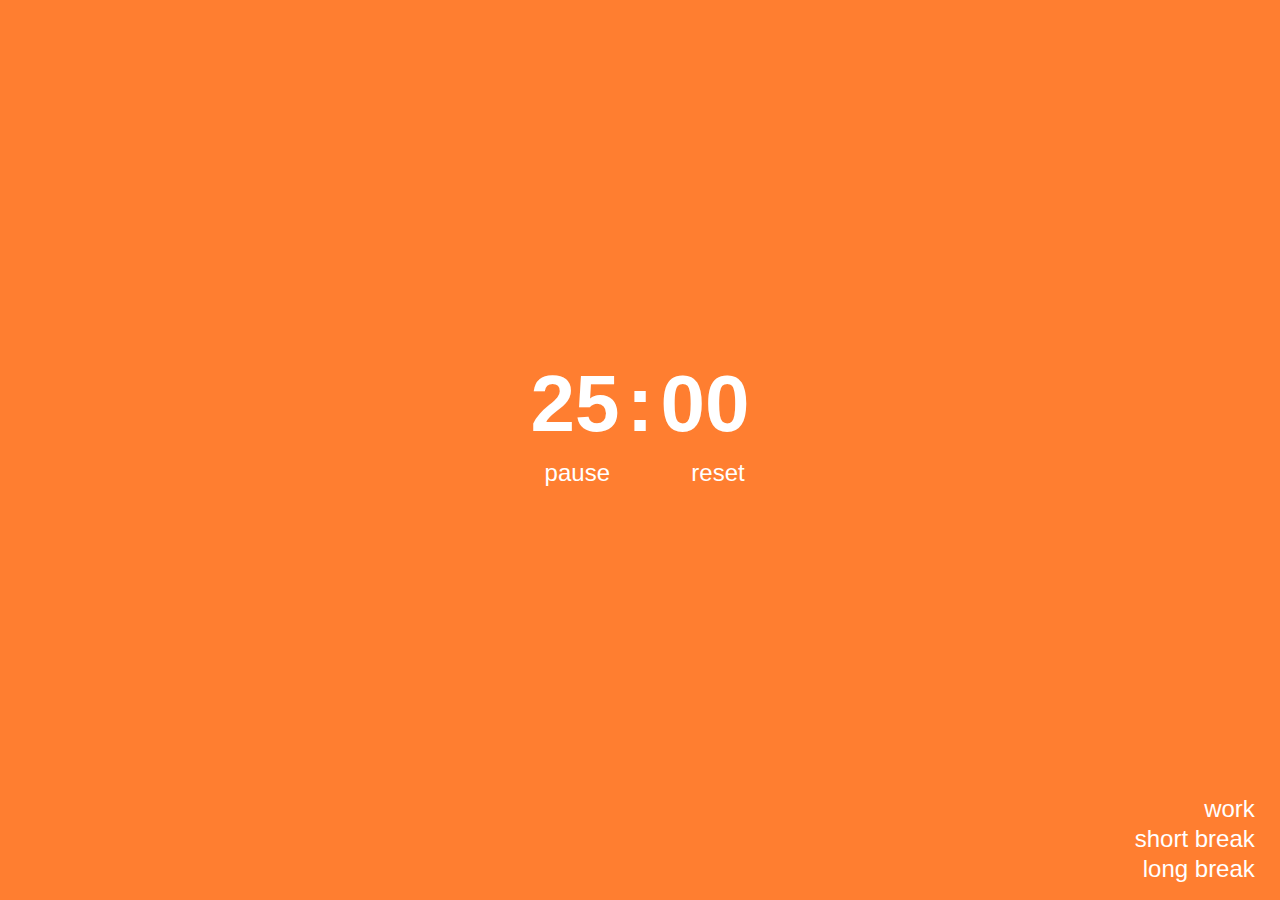
<file: index.html>
<!DOCTYPE html>

<html lang='en'>

<head>
    <meta charset='UTF-8'>
    <title>Sunset Timer</title>
    <link rel='stylesheet' href='./style.css'>
    <link rel='icon' type='image/png' href='./favicon.png'>
</head>

<body>
    <div id='top-wrapper'>
        <div id='timer'>
            <h1 id='time'>
                <span id='minutes'></span> :
                <span id='seconds'></span>
            </h1>
        </div>
    </div>
    <div id='timer-buttons'>
        <button id='pause'>pause</button>
        <button id='reset'>reset</button>
    </div>
    <div id='bottom-wrapper'>
        <div id='mode-buttons'>
            <button id='work'>work</button>
            <button id='short-break'>short break</button>
            <button id='long-break'>long break</button>
        </div>
    </div>

    <script src='./script.js'></script>
</body>

</html>
</file>
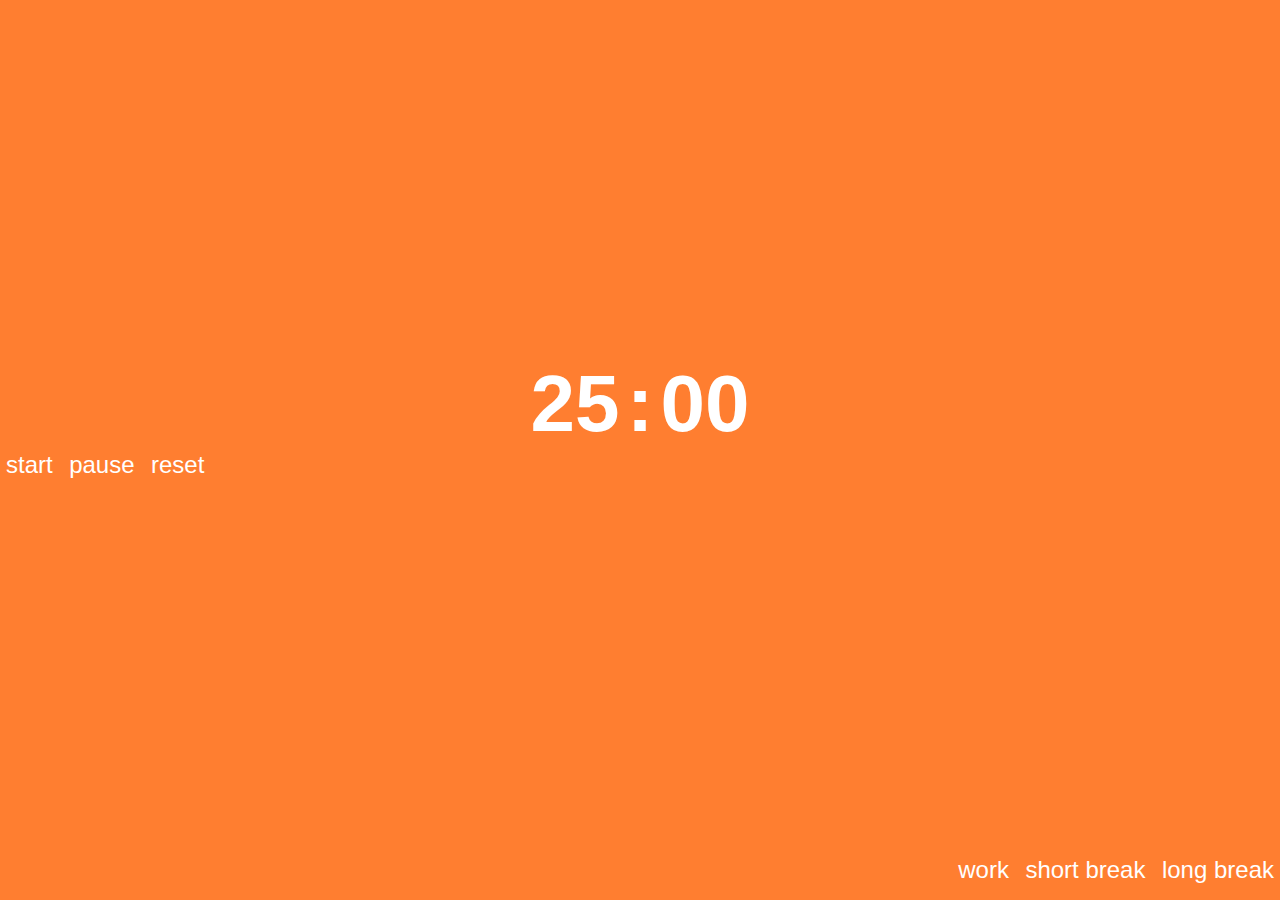
<file: src/index.html>
<!DOCTYPE html>

<html lang='en'>

<head>
    <meta charset='UTF-8'>
    <title>Sunset Timer</title>
    <link rel='stylesheet' href='style.css'>
    <link rel='icon' type='image/png' href='../favicon.png'>
</head>

<body>
    <div id='top-wrapper'>
        <div id='timer'>
            <h1 id='time'>
                <span id='minutes'>25</span> :
                <span id='seconds'>00</span>
            </h1>
        </div>
    </div>
    <div id='timerButtons'>
        <button id='start'>start</button>
        <button id='pause'>pause</button>
        <button id='reset'>reset</button>
    </div>
    <div id='bottom-wrapper'>
        <div id='modeButtons'>
            <button id='work'>work</button>
            <button id='shortBreak'>short break</button>
            <button id='longBreak'>long break</button>
        </div>
    </div>

    <script src='script.js'></script>
</body>

</html>
</file>
<file: style.css>
html,
body {
    height    : 100%;
    min-height: 100%;
    min-width : 35em;
    margin    : 0;
}

body {
    background-color   : #FF7E30;
    color              : #FFFFFF;
    font-family        : 'Trebuchet MS', 'Lucida Sans Unicode', 'Lucida Grande', 'Lucida Sans', Arial, sans-serif;
    overflow           : auto;
    transition         : all 1.5s ease;
    /* Standard */
    user-select        : none;
    /* Firefox */
    -moz-user-select   : none;
    /* IE10+/Edge */
    -ms-user-select    : none;
    /* Safari */
    -webkit-user-select: none;
}

#top-wrapper {
    height         : 50%;
    min-height     : 7em;
    min-width      : 35em;
    display        : flex;
    justify-content: center;
    align-items    : flex-end;
}

#bottom-wrapper {
    height         : 45%;
    min-height     : 7em;
    min-width      : 35em;
    display        : flex;
    justify-content: flex-end;
    align-items    : flex-end;
}

#timer span {
    width       : 100px;
    margin-left : -15px;
    margin-right: -15px;
    display     : inline-block;
    text-align  : left;
}

#timer span:first-of-type {
    text-align: right;
}

#time {
    margin   : 0px;
    font-size: 5em;
}

#timer-buttons {
    height         : 5%;
    display        : flex;
    justify-content: center;
}

#mode-buttons {
    padding-bottom: 1em;
    display       : flex;
    flex-direction: column;
    align-items   : flex-end;
    text-align    : right;
}

button {
    border          : none;
    background-color: transparent;
    color           : inherit;
    font-family     : inherit;
    font-size       : 1.5em;
    outline         : none;
    transition      : all 0.15s ease;
}

#timer-buttons>button {
    margin-left : 1em;
    margin-right: 1em;
}

#pause,
#reset {
    flex: 0 0 4.5em;
}

#pause {
    text-align: right;
}

#mode-buttons>button {
    margin-right: 0.8em;
}

button:hover {
    color : #E5E5E5;
    cursor: pointer;
}

.clicked {
    text-shadow: 0px 0px 1px #FFFFFF;
}
</file>
<file: src/style.css>
html, body {
    height: 100%;
    min-height: 100%;
    min-width: 35em;
    margin: 0;
}

body {
    background-color: #FF7E30;
    color: #FFFFFF;
    font-family: 'Trebuchet MS', 'Lucida Sans Unicode', 'Lucida Grande', 'Lucida Sans', Arial, sans-serif;
    overflow: auto;
    transition: all 1.5s ease;
    /* Standard */
    user-select: none;
    /* Firefox */
    -moz-user-select: none;
    /* IE10+/Edge */
    -ms-user-select: none;
    /* Safari */
    -webkit-user-select: none;
}

#top-wrapper {
    height: 50%;
    min-height: 7em;
    min-width: 35em;
    display: flex;
    justify-content: center;
    align-items: flex-end;
}

#bottom-wrapper {
    height: 45%;
    min-height: 7em;
    min-width: 35em;
    display: flex;
    justify-content: flex-end;
    align-items: flex-end;
}

#timer span {
    width: 100px;
    margin-left: -15px;
    margin-right: -15px;
    display: inline-block;
    text-align: left;
}

#timer span:first-of-type {
    text-align: right;
}

#time {
    margin: 0px;
    font-size: 5em;
}

#timer-buttons {
    height: 5%;
    display: flex;
    justify-content: center;
}

#mode-buttons {
    padding-bottom: 1em;
    display: flex;
    flex-direction: column;
    align-items: flex-end;
    text-align: right;
}

button {
    border: none;
    background-color: transparent;
    color: inherit;
    font-family: inherit;
    font-size: 1.5em;
    outline: none;
    transition: all 0.15s ease;
}

#timer-buttons>button {
    margin-left: 1em;
    margin-right: 1em;
}

#pause, #reset {
    flex: 0 0 4.5em;
}

#mode-buttons>button {
    margin-right: 0.8em;
}

button:hover {
    color: #E5E5E5;
    cursor: pointer;
}

.clicked {
    text-shadow: 0px 0px 1px #FFFFFF;
}
</file>
